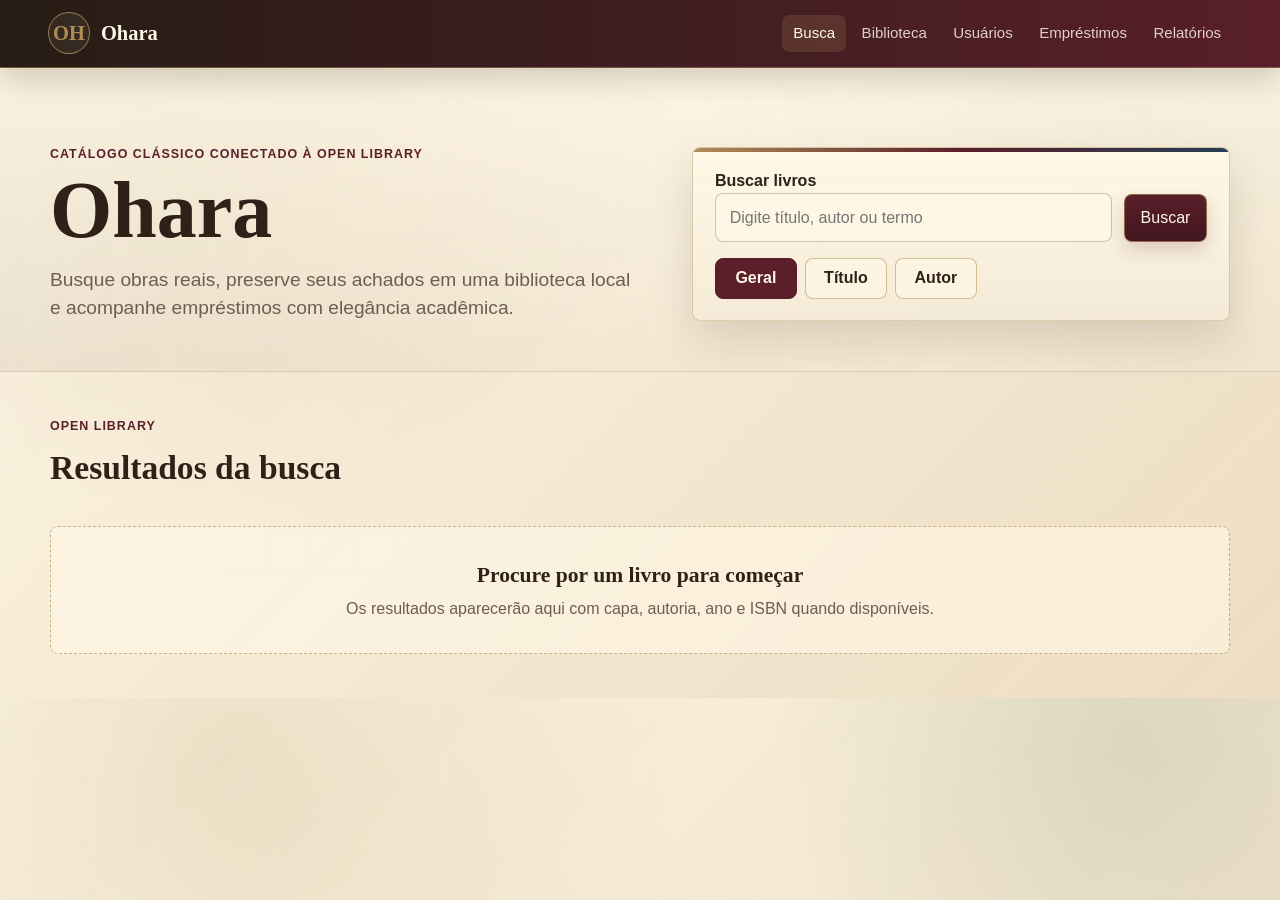
<file: index.html>
<!DOCTYPE html>
<html lang="pt-BR">
<head>
  <meta charset="UTF-8">
  <meta name="viewport" content="width=device-width, initial-scale=1.0">
  <meta http-equiv="refresh" content="0; url=frontend/index.html">
  <title>Ohara</title>
  <link rel="canonical" href="frontend/index.html">
</head>
<body>
  <script>
    window.location.replace("frontend/index.html");
  </script>
  <p>Redirecionando para <a href="frontend/index.html">Ohara</a>.</p>
</body>
</html>
</file>
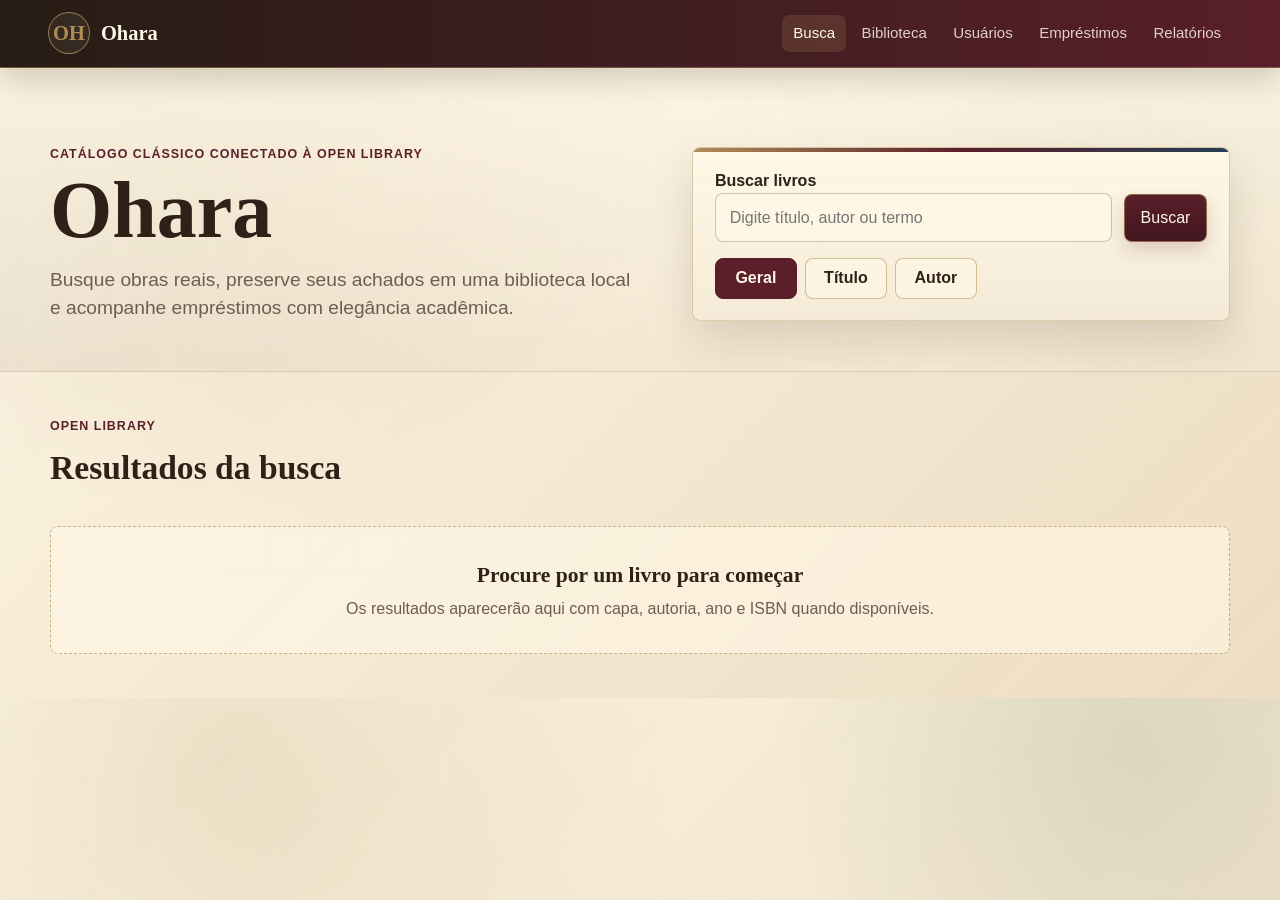
<file: frontend/index.html>
<!DOCTYPE html>
<html lang="pt-BR">
<head>
  <meta charset="UTF-8">
  <meta name="viewport" content="width=device-width, initial-scale=1.0">
  <title>Ohara</title>
  <link rel="stylesheet" href="css/style.css">
</head>
<body>
  <header class="topbar">
    <a class="brand" href="index.html" aria-label="Ohara">
      <span class="brand-mark">OH</span>
      <span>Ohara</span>
    </a>
    <nav class="nav-menu" aria-label="Menu principal">
      <a class="active" href="index.html">Busca</a>
      <a href="biblioteca.html">Biblioteca</a>
      <a href="usuarios.html">Usuários</a>
      <a href="emprestimos.html">Empréstimos</a>
      <a href="relatorios.html">Relatórios</a>
    </nav>
  </header>

  <main>
    <section class="page-hero">
      <div class="content-shell hero-grid">
        <div>
          <p class="eyebrow">Catálogo clássico conectado à Open Library</p>
          <h1>Ohara</h1>
          <p class="hero-copy">Busque obras reais, preserve seus achados em uma biblioteca local e acompanhe empréstimos com elegância acadêmica.</p>
        </div>
        <form class="search-panel" id="formBusca">
          <label for="termoBusca">Buscar livros</label>
          <div class="search-row">
            <input id="termoBusca" name="termoBusca" type="search" placeholder="Digite título, autor ou termo" autocomplete="off" required>
            <button type="submit">Buscar</button>
          </div>
          <fieldset class="segmented-control" aria-label="Tipo de busca">
            <label>
              <input type="radio" name="tipoBusca" value="geral" checked>
              <span>Geral</span>
            </label>
            <label>
              <input type="radio" name="tipoBusca" value="titulo">
              <span>Título</span>
            </label>
            <label>
              <input type="radio" name="tipoBusca" value="autor">
              <span>Autor</span>
            </label>
          </fieldset>
        </form>
      </div>
    </section>

    <section class="content-band">
      <div class="content-shell">
        <div class="section-heading">
          <div>
            <p class="eyebrow">Open Library</p>
            <h2>Resultados da busca</h2>
          </div>
          <div class="loading" id="loadingBusca" hidden>Consultando catálogo...</div>
        </div>
        <div class="message-area" id="mensagemBusca" role="status" aria-live="polite"></div>
        <div class="book-grid" id="resultadosBusca"></div>
        <div class="empty-state" id="estadoInicial">
          <h3>Procure por um livro para começar</h3>
          <p>Os resultados aparecerão aqui com capa, autoria, ano e ISBN quando disponíveis.</p>
        </div>
      </div>
    </section>
  </main>

  <script src="js/api.js"></script>
  <script src="js/busca.js"></script>
</body>
</html>
</file>
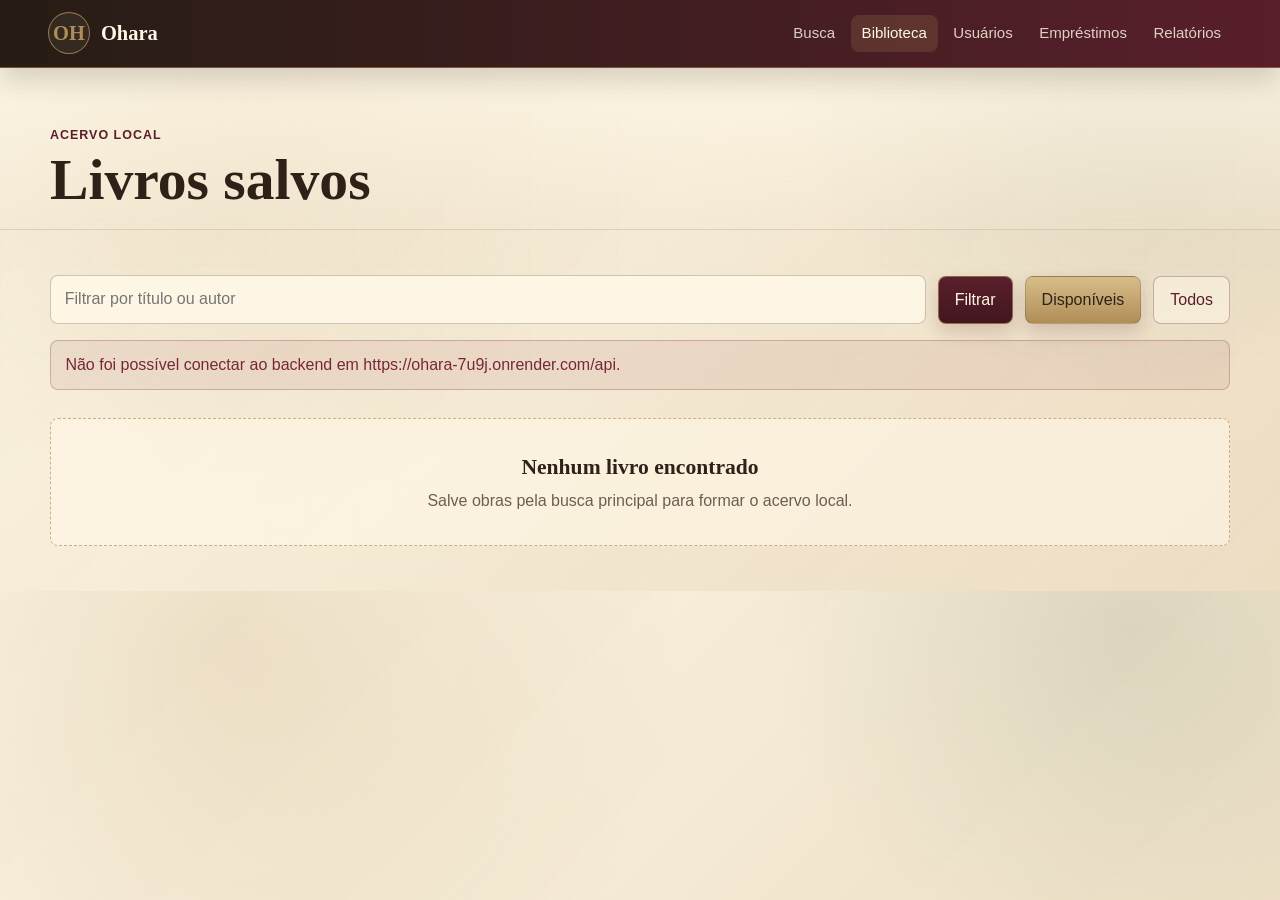
<file: frontend/biblioteca.html>
<!DOCTYPE html>
<html lang="pt-BR">
<head>
  <meta charset="UTF-8">
  <meta name="viewport" content="width=device-width, initial-scale=1.0">
  <title>Biblioteca Local | Ohara</title>
  <link rel="stylesheet" href="css/style.css">
</head>
<body>
  <header class="topbar">
    <a class="brand" href="index.html" aria-label="Ohara">
      <span class="brand-mark">OH</span>
      <span>Ohara</span>
    </a>
    <nav class="nav-menu" aria-label="Menu principal">
      <a href="index.html">Busca</a>
      <a class="active" href="biblioteca.html">Biblioteca</a>
      <a href="usuarios.html">Usuários</a>
      <a href="emprestimos.html">Empréstimos</a>
      <a href="relatorios.html">Relatórios</a>
    </nav>
  </header>

  <main>
    <section class="page-header">
      <div class="content-shell">
        <p class="eyebrow">Acervo local</p>
        <h1>Livros salvos</h1>
      </div>
    </section>

    <section class="content-band">
      <div class="content-shell">
        <form class="toolbar" id="formFiltroBiblioteca">
          <label class="sr-only" for="buscaLocal">Filtrar livros salvos</label>
          <input id="buscaLocal" type="search" placeholder="Filtrar por título ou autor" autocomplete="off">
          <button type="submit">Filtrar</button>
          <button class="button-secondary" type="button" id="btnDisponiveis">Disponíveis</button>
          <button class="button-ghost" type="button" id="btnTodos">Todos</button>
        </form>

        <div class="message-area" id="mensagemBiblioteca" role="status" aria-live="polite"></div>
        <div class="book-grid compact-grid" id="listaBiblioteca"></div>
        <div class="empty-state" id="estadoBiblioteca" hidden>
          <h3>Nenhum livro encontrado</h3>
          <p>Salve obras pela busca principal para formar o acervo local.</p>
        </div>
      </div>
    </section>
  </main>

  <script src="js/api.js"></script>
  <script src="js/biblioteca.js"></script>
</body>
</html>
</file>
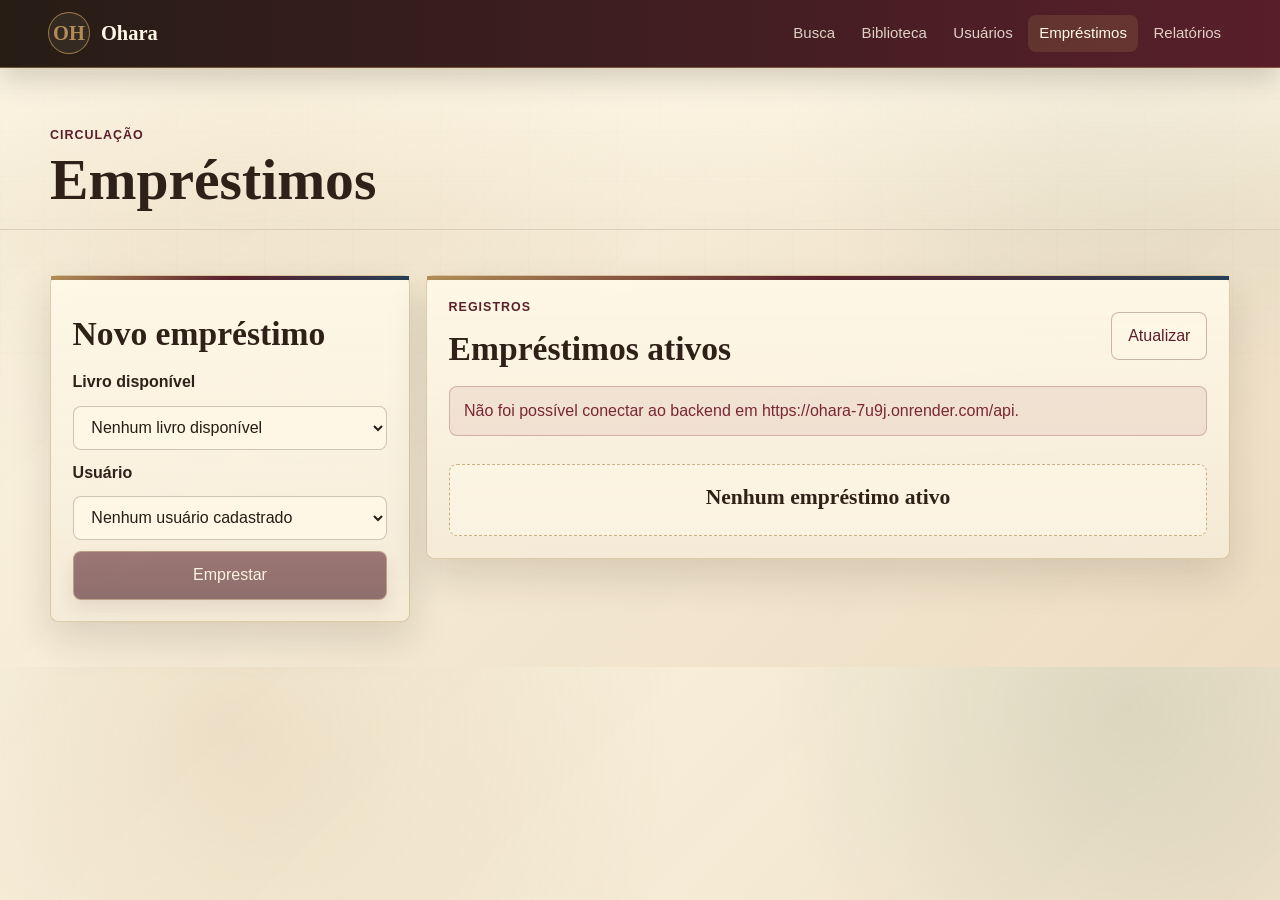
<file: frontend/emprestimos.html>
<!DOCTYPE html>
<html lang="pt-BR">
<head>
  <meta charset="UTF-8">
  <meta name="viewport" content="width=device-width, initial-scale=1.0">
  <title>Empréstimos | Ohara</title>
  <link rel="stylesheet" href="css/style.css">
</head>
<body>
  <header class="topbar">
    <a class="brand" href="index.html" aria-label="Ohara">
      <span class="brand-mark">OH</span>
      <span>Ohara</span>
    </a>
    <nav class="nav-menu" aria-label="Menu principal">
      <a href="index.html">Busca</a>
      <a href="biblioteca.html">Biblioteca</a>
      <a href="usuarios.html">Usuários</a>
      <a class="active" href="emprestimos.html">Empréstimos</a>
      <a href="relatorios.html">Relatórios</a>
    </nav>
  </header>

  <main>
    <section class="page-header">
      <div class="content-shell">
        <p class="eyebrow">Circulação</p>
        <h1>Empréstimos</h1>
      </div>
    </section>

    <section class="content-band">
      <div class="content-shell split-layout">
        <form class="form-panel" id="formEmprestimo">
          <h2>Novo empréstimo</h2>
          <label for="livroDisponivel">Livro disponível</label>
          <select id="livroDisponivel" name="livro_id" required></select>
          <label for="usuarioEmprestimo">Usuário</label>
          <select id="usuarioEmprestimo" name="usuario_id" required></select>
          <button type="submit">Emprestar</button>
        </form>

        <div class="list-panel">
          <div class="section-heading tight">
            <div>
              <p class="eyebrow">Registros</p>
              <h2>Empréstimos ativos</h2>
            </div>
            <button class="button-ghost" type="button" id="btnAtualizarEmprestimos">Atualizar</button>
          </div>
          <div class="message-area" id="mensagemEmprestimos" role="status" aria-live="polite"></div>
          <div class="loan-list" id="listaEmprestimos"></div>
          <div class="empty-state slim" id="estadoEmprestimos" hidden>
            <h3>Nenhum empréstimo ativo</h3>
          </div>
        </div>
      </div>
    </section>
  </main>

  <script src="js/api.js"></script>
  <script src="js/emprestimos.js"></script>
</body>
</html>
</file>
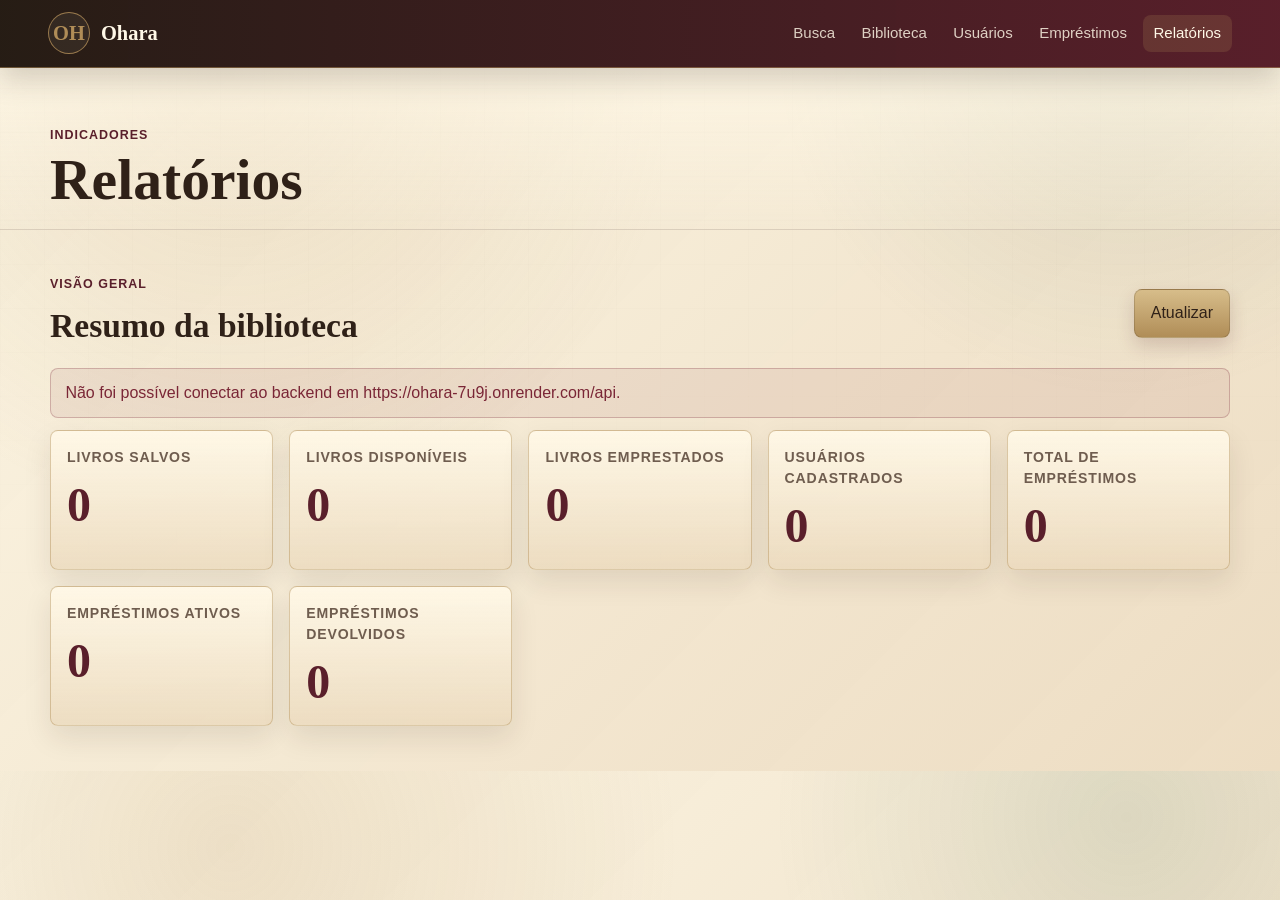
<file: frontend/relatorios.html>
<!DOCTYPE html>
<html lang="pt-BR">
<head>
  <meta charset="UTF-8">
  <meta name="viewport" content="width=device-width, initial-scale=1.0">
  <title>Relatórios | Ohara</title>
  <link rel="stylesheet" href="css/style.css">
</head>
<body>
  <header class="topbar">
    <a class="brand" href="index.html" aria-label="Ohara">
      <span class="brand-mark">OH</span>
      <span>Ohara</span>
    </a>
    <nav class="nav-menu" aria-label="Menu principal">
      <a href="index.html">Busca</a>
      <a href="biblioteca.html">Biblioteca</a>
      <a href="usuarios.html">Usuários</a>
      <a href="emprestimos.html">Empréstimos</a>
      <a class="active" href="relatorios.html">Relatórios</a>
    </nav>
  </header>

  <main>
    <section class="page-header">
      <div class="content-shell">
        <p class="eyebrow">Indicadores</p>
        <h1>Relatórios</h1>
      </div>
    </section>

    <section class="content-band">
      <div class="content-shell">
        <div class="section-heading">
          <div>
            <p class="eyebrow">Visão geral</p>
            <h2>Resumo da biblioteca</h2>
          </div>
          <button class="button-secondary" type="button" id="btnAtualizarRelatorio">Atualizar</button>
        </div>
        <div class="message-area" id="mensagemRelatorios" role="status" aria-live="polite"></div>
        <div class="report-grid" id="cardsRelatorio"></div>
      </div>
    </section>
  </main>

  <script src="js/api.js"></script>
  <script src="js/relatorios.js"></script>
</body>
</html>
</file>
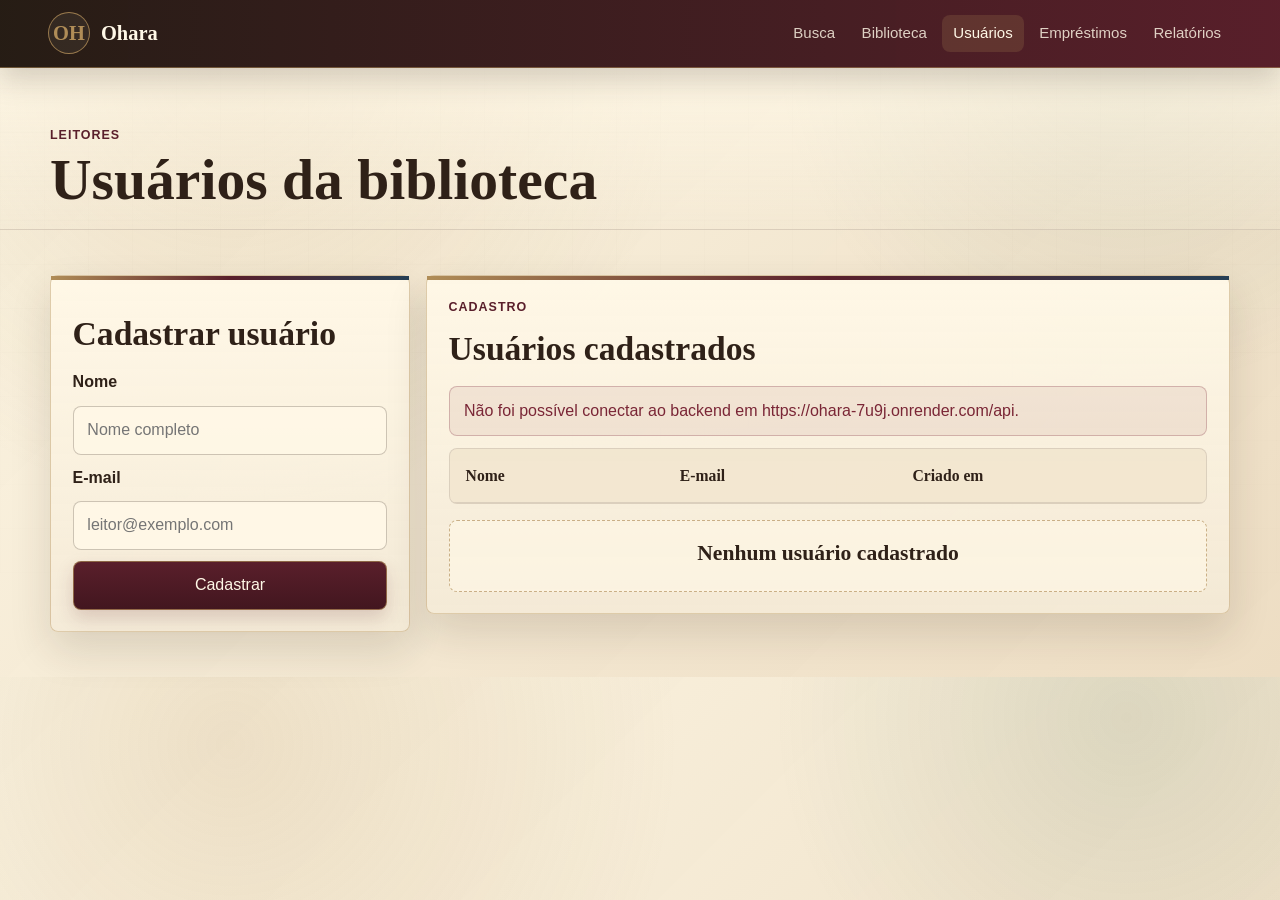
<file: frontend/usuarios.html>
<!DOCTYPE html>
<html lang="pt-BR">
<head>
  <meta charset="UTF-8">
  <meta name="viewport" content="width=device-width, initial-scale=1.0">
  <title>Usuários | Ohara</title>
  <link rel="stylesheet" href="css/style.css">
</head>
<body>
  <header class="topbar">
    <a class="brand" href="index.html" aria-label="Ohara">
      <span class="brand-mark">OH</span>
      <span>Ohara</span>
    </a>
    <nav class="nav-menu" aria-label="Menu principal">
      <a href="index.html">Busca</a>
      <a href="biblioteca.html">Biblioteca</a>
      <a class="active" href="usuarios.html">Usuários</a>
      <a href="emprestimos.html">Empréstimos</a>
      <a href="relatorios.html">Relatórios</a>
    </nav>
  </header>

  <main>
    <section class="page-header">
      <div class="content-shell">
        <p class="eyebrow">Leitores</p>
        <h1>Usuários da biblioteca</h1>
      </div>
    </section>

    <section class="content-band">
      <div class="content-shell split-layout">
        <form class="form-panel" id="formUsuario">
          <h2>Cadastrar usuário</h2>
          <label for="nomeUsuario">Nome</label>
          <input id="nomeUsuario" name="nome" type="text" placeholder="Nome completo" required>
          <label for="emailUsuario">E-mail</label>
          <input id="emailUsuario" name="email" type="email" placeholder="leitor@exemplo.com">
          <button type="submit">Cadastrar</button>
        </form>

        <div class="list-panel">
          <div class="section-heading tight">
            <div>
              <p class="eyebrow">Cadastro</p>
              <h2>Usuários cadastrados</h2>
            </div>
          </div>
          <div class="message-area" id="mensagemUsuarios" role="status" aria-live="polite"></div>
          <div class="table-wrap">
            <table>
              <thead>
                <tr>
                  <th>Nome</th>
                  <th>E-mail</th>
                  <th>Criado em</th>
                </tr>
              </thead>
              <tbody id="listaUsuarios"></tbody>
            </table>
          </div>
          <div class="empty-state slim" id="estadoUsuarios" hidden>
            <h3>Nenhum usuário cadastrado</h3>
          </div>
        </div>
      </div>
    </section>
  </main>

  <script src="js/api.js"></script>
  <script src="js/usuarios.js"></script>
</body>
</html>
</file>
<file: frontend/css/style.css>
:root {
  --paper: #f4ead7;
  --paper-deep: #ead8bb;
  --cream: #fff8e7;
  --ink: #261c15;
  --muted: #6f5d4f;
  --mahogany: #2f2118;
  --wine: #5a1f2b;
  --wine-light: #7a2636;
  --gold: #b08d57;
  --green: #3f6b4f;
  --blue-ink: #263f55;
  --line: rgba(80, 50, 32, 0.2);
  --shadow: 0 18px 42px rgba(47, 33, 24, 0.14);
  --radius: 8px;
  --content: 1180px;
}

* {
  box-sizing: border-box;
}

html {
  scroll-behavior: smooth;
}

body {
  margin: 0;
  min-width: 320px;
  color: var(--ink);
  font-family: "Segoe UI", Arial, sans-serif;
  line-height: 1.5;
  background:
    radial-gradient(circle at 18% 10%, rgba(176, 141, 87, 0.18), transparent 28rem),
    radial-gradient(circle at 88% 6%, rgba(63, 107, 79, 0.13), transparent 22rem),
    linear-gradient(135deg, rgba(255, 248, 231, 0.76), rgba(234, 216, 187, 0.72)),
    var(--paper);
}

body::before {
  content: "";
  position: fixed;
  inset: 0;
  z-index: -1;
  pointer-events: none;
  opacity: 0.18;
  background-image:
    linear-gradient(90deg, rgba(47, 33, 24, 0.08) 1px, transparent 1px),
    linear-gradient(rgba(47, 33, 24, 0.08) 1px, transparent 1px);
  background-size: 44px 44px;
  mask-image: linear-gradient(to bottom, black, transparent 88%);
}

a {
  color: inherit;
  text-decoration: none;
}

button,
input,
select {
  font: inherit;
}

button {
  min-height: 44px;
  border: 1px solid rgba(176, 141, 87, 0.68);
  border-radius: var(--radius);
  padding: 0.7rem 1rem;
  color: var(--cream);
  background: linear-gradient(180deg, var(--wine), #42161f);
  box-shadow: 0 8px 18px rgba(90, 31, 43, 0.18);
  cursor: pointer;
  transition: transform 160ms ease, box-shadow 160ms ease, background 160ms ease;
}

button:hover {
  transform: translateY(-1px);
  box-shadow: 0 12px 22px rgba(90, 31, 43, 0.24);
}

button:disabled {
  cursor: not-allowed;
  opacity: 0.58;
  transform: none;
}

input,
select {
  width: 100%;
  min-height: 44px;
  border: 1px solid rgba(47, 33, 24, 0.24);
  border-radius: var(--radius);
  padding: 0.72rem 0.86rem;
  color: var(--ink);
  background: rgba(255, 248, 231, 0.92);
  outline: none;
  transition: border-color 160ms ease, box-shadow 160ms ease, background 160ms ease;
}

input:focus,
select:focus {
  border-color: var(--gold);
  background: var(--cream);
  box-shadow: 0 0 0 3px rgba(176, 141, 87, 0.2);
}

label {
  font-weight: 700;
  color: var(--mahogany);
}

table {
  width: 100%;
  border-collapse: collapse;
  min-width: 620px;
}

th,
td {
  padding: 0.9rem 1rem;
  text-align: left;
  border-bottom: 1px solid var(--line);
  vertical-align: top;
}

th {
  color: var(--mahogany);
  font-family: Georgia, "Times New Roman", serif;
  font-size: 0.98rem;
  background: rgba(176, 141, 87, 0.14);
}

td {
  color: var(--muted);
}

.topbar {
  position: sticky;
  top: 0;
  z-index: 10;
  display: flex;
  align-items: center;
  justify-content: space-between;
  gap: 1rem;
  padding: 0.78rem clamp(1rem, 4vw, 3rem);
  color: var(--cream);
  background:
    linear-gradient(90deg, rgba(38, 28, 21, 0.98), rgba(90, 31, 43, 0.96)),
    var(--mahogany);
  border-bottom: 1px solid rgba(176, 141, 87, 0.52);
  box-shadow: 0 12px 28px rgba(38, 28, 21, 0.18);
}

.brand {
  display: inline-flex;
  align-items: center;
  gap: 0.68rem;
  min-width: max-content;
  font-family: Georgia, "Times New Roman", serif;
  font-size: clamp(1.05rem, 2vw, 1.28rem);
  font-weight: 700;
}

.brand-mark {
  display: grid;
  place-items: center;
  width: 42px;
  height: 42px;
  border: 1px solid rgba(176, 141, 87, 0.82);
  border-radius: 50%;
  color: var(--gold);
  letter-spacing: 0;
  background: rgba(255, 248, 231, 0.06);
}

.nav-menu {
  display: flex;
  align-items: center;
  justify-content: flex-end;
  gap: 0.3rem;
  flex-wrap: wrap;
}

.nav-menu a {
  border-radius: var(--radius);
  padding: 0.48rem 0.68rem;
  color: rgba(255, 248, 231, 0.82);
  font-size: 0.94rem;
  transition: background 160ms ease, color 160ms ease;
}

.nav-menu a:hover,
.nav-menu a.active {
  color: var(--cream);
  background: rgba(176, 141, 87, 0.2);
}

.content-shell {
  width: min(var(--content), calc(100% - 2rem));
  margin-inline: auto;
}

.page-hero {
  padding: clamp(2.4rem, 6vw, 5rem) 0 clamp(1.7rem, 4vw, 3rem);
  background:
    linear-gradient(180deg, rgba(255, 248, 231, 0.78), rgba(244, 234, 215, 0.34)),
    linear-gradient(90deg, rgba(47, 33, 24, 0.08), transparent 70%);
  border-bottom: 1px solid var(--line);
}

.hero-grid {
  display: grid;
  grid-template-columns: minmax(0, 1.05fr) minmax(320px, 0.95fr);
  gap: clamp(1.5rem, 4vw, 3rem);
  align-items: center;
}

.page-header {
  padding: clamp(2rem, 5vw, 3.6rem) 0 1.3rem;
  border-bottom: 1px solid var(--line);
  background: linear-gradient(180deg, rgba(255, 248, 231, 0.72), rgba(244, 234, 215, 0.22));
}

.page-hero h1,
.page-header h1 {
  margin: 0;
  max-width: 760px;
  color: var(--mahogany);
  font-family: Georgia, "Times New Roman", serif;
  font-size: clamp(2.4rem, 7vw, 5rem);
  line-height: 0.98;
  font-weight: 700;
}

.page-header h1 {
  font-size: clamp(2rem, 5vw, 3.6rem);
}

.hero-copy {
  max-width: 660px;
  margin: 1rem 0 0;
  color: var(--muted);
  font-size: clamp(1rem, 2vw, 1.2rem);
}

.eyebrow {
  margin: 0 0 0.48rem;
  color: var(--wine);
  font-size: 0.78rem;
  font-weight: 800;
  text-transform: uppercase;
  letter-spacing: 0.08em;
}

.content-band {
  padding: clamp(1.5rem, 4vw, 2.8rem) 0;
}

.section-heading {
  display: flex;
  align-items: center;
  justify-content: space-between;
  gap: 1rem;
  margin-bottom: 1rem;
}

.section-heading.tight {
  margin-bottom: 0.75rem;
}

.section-heading h2,
.form-panel h2 {
  margin: 0;
  color: var(--mahogany);
  font-family: Georgia, "Times New Roman", serif;
  font-size: clamp(1.45rem, 3vw, 2.1rem);
}

.search-panel,
.form-panel,
.list-panel {
  border: 1px solid rgba(176, 141, 87, 0.42);
  border-radius: var(--radius);
  padding: clamp(1rem, 3vw, 1.35rem);
  background:
    linear-gradient(180deg, rgba(255, 248, 231, 0.96), rgba(244, 234, 215, 0.88));
  box-shadow: var(--shadow);
}

.search-panel {
  position: relative;
  overflow: hidden;
}

.search-panel::before,
.form-panel::before,
.list-panel::before {
  content: "";
  display: block;
  height: 4px;
  margin: -1.35rem -1.35rem 1.1rem;
  background: linear-gradient(90deg, var(--gold), var(--wine), var(--blue-ink));
}

.search-row,
.toolbar {
  display: grid;
  grid-template-columns: minmax(0, 1fr) auto;
  gap: 0.75rem;
  align-items: end;
}

.toolbar {
  grid-template-columns: minmax(220px, 1fr) auto auto auto;
  margin-bottom: 1rem;
}

.segmented-control {
  display: flex;
  flex-wrap: wrap;
  gap: 0.5rem;
  margin: 1rem 0 0;
  padding: 0;
  border: 0;
}

.segmented-control label {
  cursor: pointer;
}

.segmented-control input {
  position: absolute;
  opacity: 0;
  pointer-events: none;
}

.segmented-control span {
  display: inline-flex;
  align-items: center;
  justify-content: center;
  min-height: 38px;
  min-width: 82px;
  border: 1px solid rgba(176, 141, 87, 0.55);
  border-radius: var(--radius);
  padding: 0.45rem 0.7rem;
  color: var(--mahogany);
  background: rgba(255, 248, 231, 0.58);
  transition: background 160ms ease, color 160ms ease, border-color 160ms ease;
}

.segmented-control input:checked + span {
  color: var(--cream);
  border-color: var(--wine);
  background: var(--wine);
}

.button-secondary {
  color: var(--mahogany);
  background: linear-gradient(180deg, #d7bd8a, var(--gold));
  border-color: rgba(47, 33, 24, 0.18);
}

.button-ghost {
  color: var(--wine);
  background: rgba(255, 248, 231, 0.52);
  border-color: rgba(90, 31, 43, 0.3);
  box-shadow: none;
}

.message-area {
  min-height: 0;
  margin: 0.75rem 0;
}

.message {
  border: 1px solid rgba(38, 63, 85, 0.2);
  border-radius: var(--radius);
  padding: 0.75rem 0.9rem;
  color: var(--blue-ink);
  background: rgba(38, 63, 85, 0.08);
}

.message.success {
  color: var(--green);
  border-color: rgba(63, 107, 79, 0.24);
  background: rgba(63, 107, 79, 0.1);
}

.message.error {
  color: var(--wine-light);
  border-color: rgba(122, 38, 54, 0.26);
  background: rgba(122, 38, 54, 0.08);
}

.loading {
  min-width: 176px;
  color: var(--wine);
  font-weight: 700;
  text-align: right;
}

.book-grid {
  display: grid;
  grid-template-columns: repeat(auto-fit, minmax(230px, 1fr));
  gap: 1rem;
}

.compact-grid {
  grid-template-columns: repeat(auto-fit, minmax(250px, 1fr));
}

.book-card {
  display: grid;
  grid-template-rows: 250px 1fr auto;
  min-height: 470px;
  overflow: hidden;
  border: 1px solid rgba(176, 141, 87, 0.5);
  border-radius: var(--radius);
  background: rgba(255, 248, 231, 0.9);
  box-shadow: 0 12px 28px rgba(47, 33, 24, 0.1);
  animation: cardEnter 260ms ease both;
}

.cover-frame {
  display: grid;
  place-items: center;
  min-height: 250px;
  padding: 0.85rem;
  background:
    linear-gradient(135deg, rgba(47, 33, 24, 0.1), rgba(176, 141, 87, 0.16)),
    rgba(234, 216, 187, 0.72);
}

.cover-frame img {
  width: auto;
  max-width: 100%;
  height: 100%;
  object-fit: contain;
  border-radius: 4px;
  box-shadow: 0 14px 26px rgba(47, 33, 24, 0.24);
}

.cover-placeholder {
  display: grid;
  place-items: center;
  width: min(72%, 160px);
  aspect-ratio: 2 / 3;
  border: 1px solid rgba(176, 141, 87, 0.78);
  border-radius: 5px;
  padding: 1rem;
  color: var(--gold);
  font-family: Georgia, "Times New Roman", serif;
  text-align: center;
  background:
    linear-gradient(135deg, rgba(47, 33, 24, 0.94), rgba(90, 31, 43, 0.88)),
    var(--mahogany);
}

.book-body {
  padding: 1rem;
}

.book-title {
  margin: 0;
  color: var(--mahogany);
  font-family: Georgia, "Times New Roman", serif;
  font-size: 1.18rem;
  line-height: 1.18;
}

.book-meta {
  margin: 0.65rem 0 0;
  color: var(--muted);
  font-size: 0.94rem;
}

.book-meta span {
  display: block;
  margin-top: 0.25rem;
}

.book-actions {
  display: flex;
  align-items: center;
  justify-content: space-between;
  gap: 0.75rem;
  padding: 0 1rem 1rem;
}

.book-actions button {
  flex: 1;
}

.status-badge {
  display: inline-flex;
  align-items: center;
  justify-content: center;
  min-height: 30px;
  border-radius: 999px;
  padding: 0.25rem 0.7rem;
  color: var(--cream);
  font-size: 0.82rem;
  font-weight: 800;
  text-transform: capitalize;
  background: var(--green);
}

.status-badge.emprestado,
.status-badge.ativo {
  background: var(--wine-light);
}

.status-badge.devolvido {
  background: var(--blue-ink);
}

.empty-state {
  border: 1px dashed rgba(176, 141, 87, 0.65);
  border-radius: var(--radius);
  margin-top: 1rem;
  padding: clamp(1.2rem, 4vw, 2rem);
  color: var(--muted);
  text-align: center;
  background: rgba(255, 248, 231, 0.58);
}

.empty-state h3 {
  margin: 0 0 0.35rem;
  color: var(--mahogany);
  font-family: Georgia, "Times New Roman", serif;
  font-size: 1.35rem;
}

.empty-state p {
  margin: 0;
}

.empty-state.slim {
  padding: 1rem;
}

.split-layout {
  display: grid;
  grid-template-columns: minmax(280px, 360px) minmax(0, 1fr);
  gap: 1rem;
  align-items: start;
}

.form-panel {
  display: grid;
  gap: 0.7rem;
}

.list-panel {
  min-width: 0;
}

.table-wrap {
  overflow-x: auto;
  border: 1px solid var(--line);
  border-radius: var(--radius);
  background: rgba(255, 248, 231, 0.78);
}

.loan-list {
  display: grid;
  gap: 0.75rem;
}

.loan-item {
  display: grid;
  grid-template-columns: minmax(0, 1fr) auto;
  gap: 1rem;
  align-items: center;
  border: 1px solid var(--line);
  border-radius: var(--radius);
  padding: 1rem;
  background: rgba(255, 248, 231, 0.72);
}

.loan-item h3 {
  margin: 0;
  color: var(--mahogany);
  font-family: Georgia, "Times New Roman", serif;
  font-size: 1.12rem;
}

.loan-item p {
  margin: 0.35rem 0 0;
  color: var(--muted);
}

.report-grid {
  display: grid;
  grid-template-columns: repeat(auto-fit, minmax(190px, 1fr));
  gap: 1rem;
}

.report-card {
  min-height: 140px;
  border: 1px solid rgba(176, 141, 87, 0.44);
  border-radius: var(--radius);
  padding: 1rem;
  background:
    linear-gradient(180deg, rgba(255, 248, 231, 0.94), rgba(234, 216, 187, 0.76));
  box-shadow: 0 12px 28px rgba(47, 33, 24, 0.1);
}

.report-card span {
  display: block;
  color: var(--muted);
  font-size: 0.88rem;
  font-weight: 700;
  text-transform: uppercase;
  letter-spacing: 0.06em;
}

.report-card strong {
  display: block;
  margin-top: 0.8rem;
  color: var(--wine);
  font-family: Georgia, "Times New Roman", serif;
  font-size: clamp(2.2rem, 6vw, 3rem);
  line-height: 1;
}

.sr-only {
  position: absolute;
  width: 1px;
  height: 1px;
  padding: 0;
  margin: -1px;
  overflow: hidden;
  clip: rect(0, 0, 0, 0);
  white-space: nowrap;
  border: 0;
}

@keyframes cardEnter {
  from {
    opacity: 0;
    transform: translateY(8px);
  }
  to {
    opacity: 1;
    transform: translateY(0);
  }
}

@media (max-width: 860px) {
  .topbar {
    position: relative;
    align-items: flex-start;
    flex-direction: column;
  }

  .nav-menu {
    justify-content: flex-start;
  }

  .hero-grid,
  .split-layout {
    grid-template-columns: 1fr;
  }

  .toolbar {
    grid-template-columns: 1fr 1fr;
  }

  .toolbar input {
    grid-column: 1 / -1;
  }
}

@media (max-width: 560px) {
  .content-shell {
    width: min(var(--content), calc(100% - 1rem));
  }

  .nav-menu a {
    padding: 0.42rem 0.52rem;
    font-size: 0.88rem;
  }

  .search-row,
  .toolbar,
  .loan-item {
    grid-template-columns: 1fr;
  }

  .book-card {
    grid-template-rows: 220px 1fr auto;
    min-height: 430px;
  }

  .cover-frame {
    min-height: 220px;
  }

  .book-actions {
    align-items: stretch;
    flex-direction: column;
  }

  .section-heading {
    align-items: flex-start;
    flex-direction: column;
  }

  .loading {
    text-align: left;
  }
}
</file>
